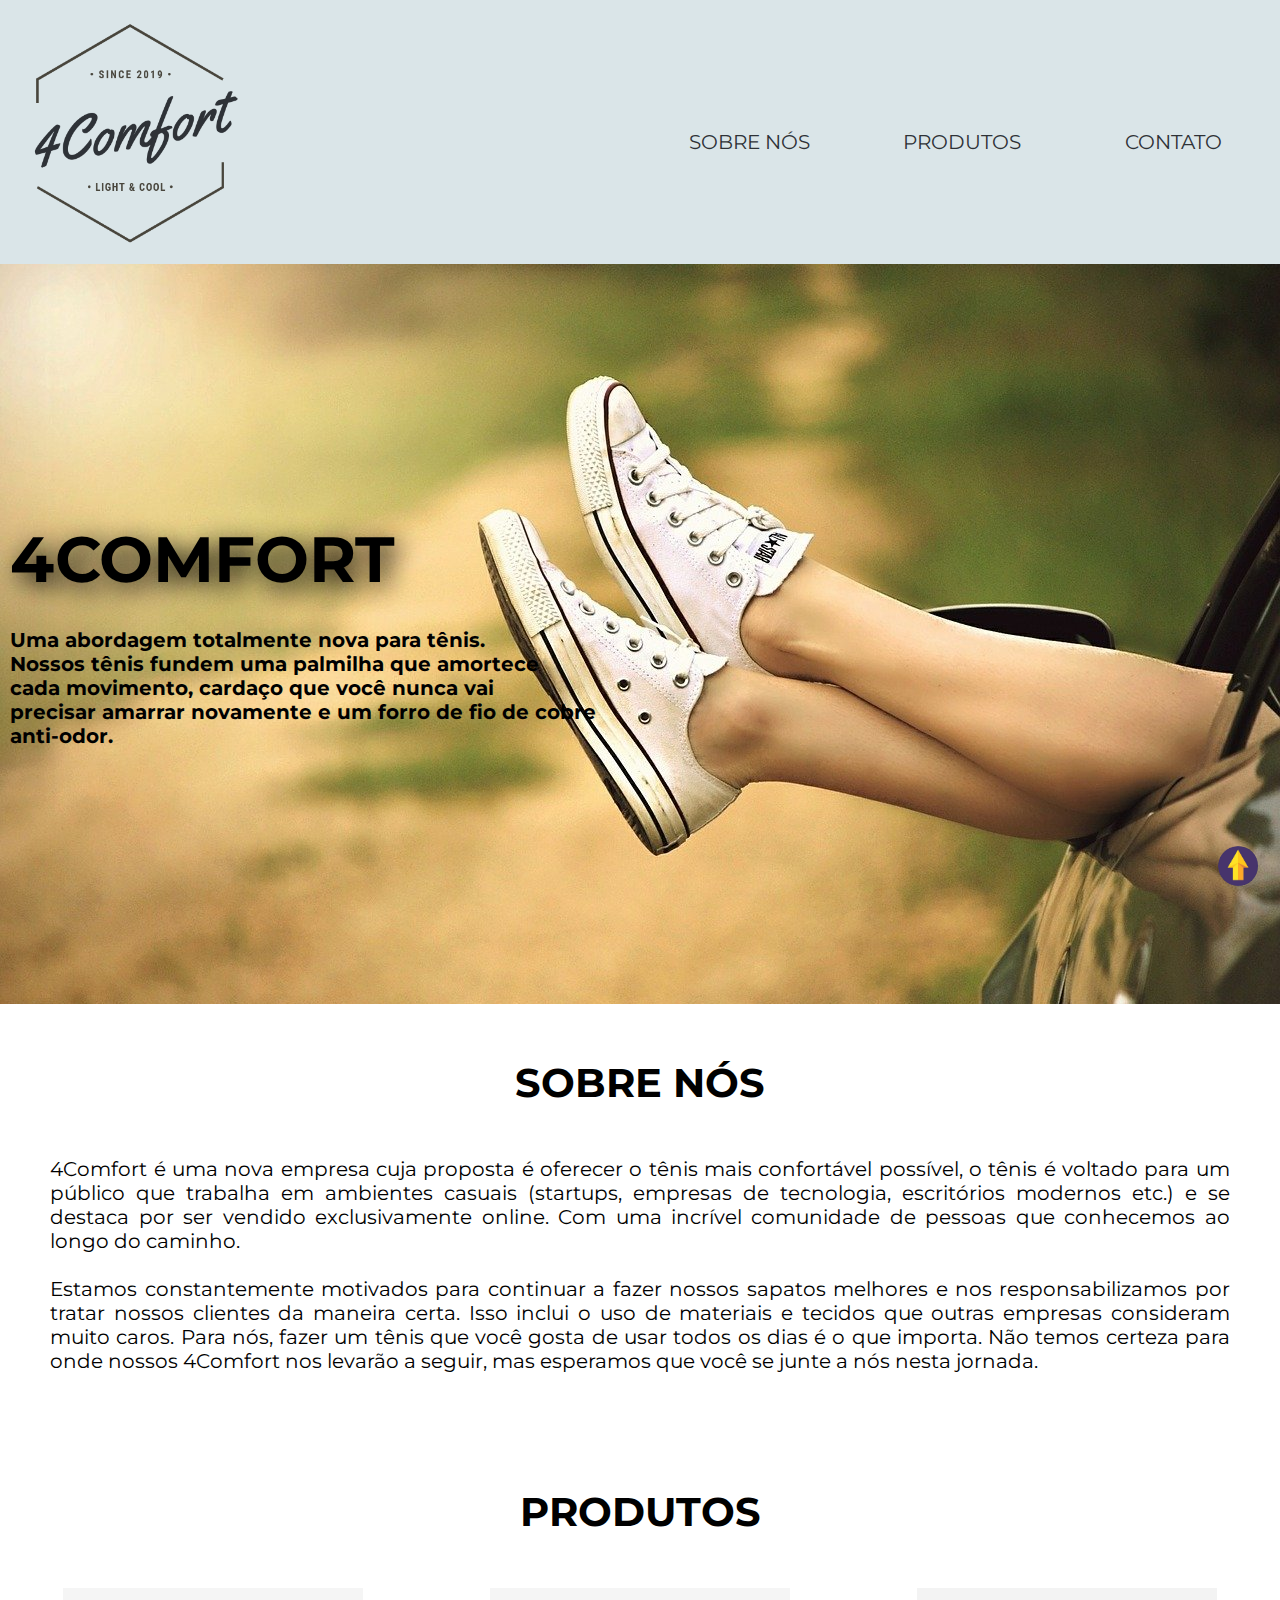
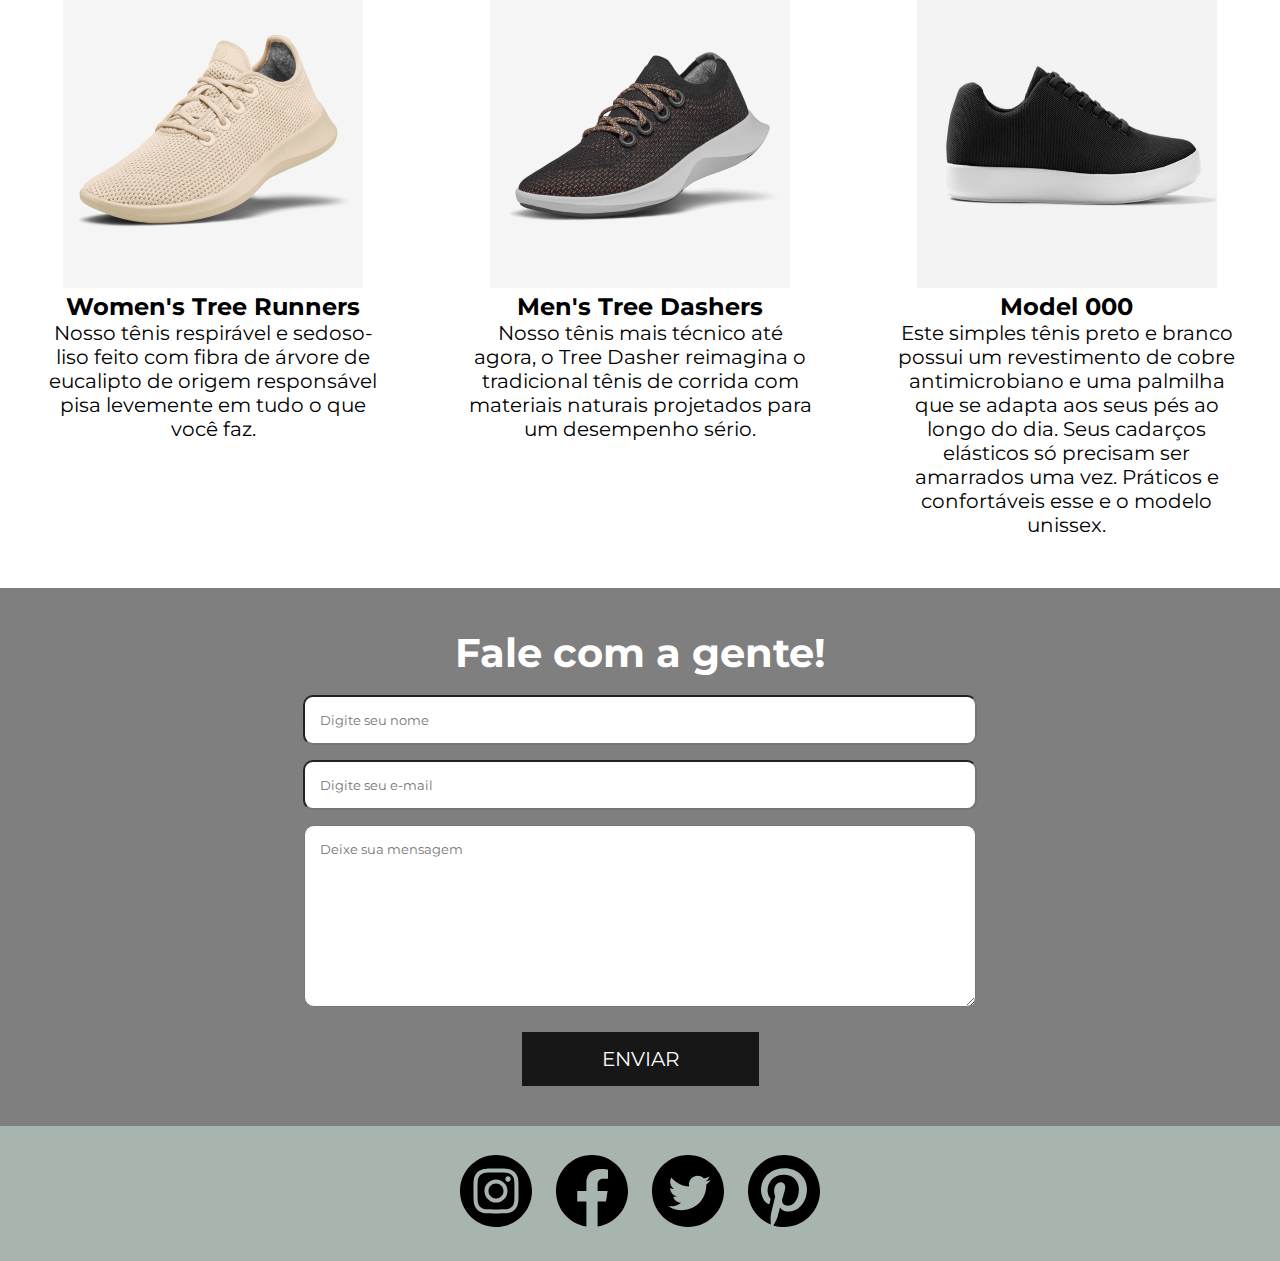
<file: index.html>
<!DOCTYPE html>
<html lang="pt-br">

<head>
    <meta charset="UTF-8">
    <meta name="viewport" content="width=device-width, initial-scale=1.0">
    <meta http-equiv="X-UA-Compatible" content="IE=edge">
    <meta name="viewport" content="width=device-width, initial-scale=1.0">
    <!-- Link CSS-->
    <link rel="stylesheet" href="style.css">
    <title>4Comfort</title>
</head>

<body>
    <a href="index.html" class="topo"></a>
    <header>
        <nav class="top-bar">
            <div id="Logo">
                <img src="/img/4comfort-logo.png" alt="Logotipo da 4Confort" width="250" height="250">
            </div>

            <div class="menu">
                <ul>
                    <li><a href="#about"> SOBRE NÓS </a></li>
                    <li><a href="#produtos"> PRODUTOS </a></li>
                    <li><a href="#contact"> CONTATO </a></li>
                </ul>
            </div>
        </nav>
    </header>

    <main>
        <div class="banner">
            <div class="banner-text">
                <div class="banner-text-items">
                    <h2>4Comfort</h2>
                    <p>Uma abordagem totalmente nova para tênis. <br>
                        Nossos tênis fundem uma palmilha que amortece <br> cada movimento,
                        cardaço que você nunca vai <br> precisar amarrar novamente e um forro
                        de fio de cobre <br> anti-odor.
                    </p>

                </div>
            </div>
        </div>

        <section>
            <h2 id="about">SOBRE NÓS</h2>
            <div class="about">
                <p>4Comfort é uma nova empresa cuja proposta é oferecer o tênis mais confortável possível,
                    o tênis é voltado para um público que trabalha em ambientes casuais (startups, empresas
                    de tecnologia, escritórios modernos etc.) e se destaca por ser vendido exclusivamente online.
                    Com uma incrível comunidade de pessoas que conhecemos ao longo do caminho.
                    <br>
                    <br>
                    Estamos constantemente motivados para continuar a fazer nossos sapatos melhores e nos
                    responsabilizamos por tratar nossos clientes da maneira certa. Isso inclui o uso de materiais
                    e tecidos que outras empresas consideram muito caros.
                    Para nós, fazer um tênis que você gosta de usar todos os dias é o que importa.
                    Não temos certeza para onde nossos 4Comfort nos levarão a seguir, mas esperamos que você
                    se junte a nós nesta jornada.
                </p>
            </div>

        </section>

        <section>
            <h2 id="produtos1">PRODUTOS</h2>
            <div class="main-content" id="produtos">
                <div class="main1">
                    <img src="/img/woman-shoes.jfif" alt="Logotipo da 4Confort" width="300" height="300">
                    <h2>Women's Tree Runners</h2>
                    <p>Nosso tênis respirável e sedoso-liso feito com fibra de árvore de eucalipto de origem responsável
                        pisa levemente em tudo o que você faz. </p>
                </div>
                <div class="main1">
                    <img src="/img/men-shoes.jfif" alt="Logotipo da 4Confort" width="300" height="300">
                    <h2>Men's Tree Dashers</h2>
                    <p>Nosso tênis mais técnico até agora, o Tree Dasher reimagina o tradicional tênis de corrida com
                        materiais naturais projetados para um desempenho sério. </p>
                </div>
                <div class="main1">
                    <img src="/img/unissex.png" alt="Logotipo da 4Confort" width="300" height="300">
                    <h2>Model 000</h2>
                    <p>Este simples tênis preto e branco possui um revestimento de cobre antimicrobiano e uma palmilha
                        que
                        se adapta aos seus pés ao longo do dia. Seus cadarços elásticos só precisam ser amarrados uma
                        vez.
                        Práticos e confortáveis esse e o modelo unissex.</p>
                </div>
            </div>
        </section>

        <div class="contact" id="contact">
            <div class="contact-text">
                <div class="contact-items">
                    <h2>Fale com a gente!</h2>
                    <input type="text" placeholder="Digite seu nome">
                    <input type="text" placeholder="Digite seu e-mail">
                    <textarea cols="20" rows="20" placeholder="Deixe sua mensagem"></textarea>
                    <a href="#">ENVIAR</a>
                </div>
            </div>

        </div>
    </main>

    <footer>
        <div id="social-media">
            <a href="https://www.instagram.com" target="_blank">
                <img src="/img/logo-social-media/instagram-logo.svg" alt="logotipo instagram">
            </a>

            <a href="https://www.facebook.com" target="_blank">
                <img src="/img/logo-social-media/facebook-logo.svg" alt="logotipo facebook">
            </a>

            <a href="https://www.twitter.com" target="_blank">
                <img src="/img/logo-social-media/twitter-logo.svg" alt="logotipo youtube">
            </a>

            <a href="https://www.pinterest.com" target="_blank">
                <img src="/img/logo-social-media/pinterest-logo.svg" alt="logotipo pinterest">
            </a>
        </div>

    </footer>
</body>

</html>
</file>
<file: style.css>
@import url("https://fonts.googleapis.com/css2?family=Montserrat&display=swap");

* {
  font-family: "Montserrat", sans-serif;
  margin: 0;
  padding: 0;
}
.banner {
  /* inserido imagem do banner na url */
  background: url("img/back3.jpg");
  width: 100%;
  min-height: auto;
  background-size: cover; /* Deixa a imagem centralizada e unica na vizualização */
}
/* inserido cor no header e usando flex */
nav {
  background-color: #dae5e8; /*usando a cor da logo*/
  display: flex;
  display: -webkit-box;
  display: -webkit-flex;
  display: -ms-flexbox;
  width: 100%;
  height: auto;
}
/* Direcioanndo a logo e distanciando o menu da logo */
#Logo {
  flex: 1;
  -webkit-box-flex: 1;
  -webkit-flex: 1;
  -ms-flex: 1;
  padding: 5px;
}
/* MENU - Direcionando o MENU*/
.menu {
  -webkit-flex: 3px;
  -ms-flex: 3px;
  -webkit-box-flex: 3px;
  flex: 3px;
}
.menu ul {
  display: flex;
  display: -webkit-box;
  display: -webkit-flex;
  display: -ms-flexbox;
  list-style: none;
  margin-top: 30px;
  -webkit-box-orient: horizontal;
  -webkit-box-direction: normal;
  -webkit-flex-flow: row wrap;
  flex-flow: row wrap;
}
/* estilizacao do menu. */
.menu ul li {
  -webkit-box-flex: 1;
  -webkit-flex: 1;
  -ms-flex: 1;
  flex: 1;
  text-align: center;
  padding-top: 100px;
}
/* Alterando a cor do MENU, tamanho e tirando a linha do link*/
.menu ul li a {
  color: #2e3237; /*usando a cor da logo*/
  font-size: 20px;
  text-decoration: none;
}
/* Alterando a cor do MENU quando coloca o ponteiro do mouse em cima*/
.menu a:hover {
  color: gray;
}
/* Banner - Dimencionando a imagem*/
.banner-text {
  display: -webkit-box;
  display: -webkit-flex;
  display: -ms-flexbox;
  display: flex;
  padding: 20% 0;
}
/* Banner - Estilizando o texto*/
.banner-text-items {
  color: black;
  margin-left: 10px;
  width: 50%;
  font-weight: bold;
}
.banner-text-items h2 {
  font-size: 4em;
  margin-bottom: 30px;
  text-transform: uppercase;
  text-shadow: 0.1em 0.1em 0.4em black; /* Sombra esfumaçada no texto */
}
/* tamanho dos textos do texto 4comfort */
.banner-text-items p {
  font-size: 20px;
}
/* estilizacao do sobre nos. */
.about {
  display: -webkit-box;
  display: -webkit-flex;
  display: -ms-flexbox;
  display: flex;
  -webkit-box-orient: horizontal;
  -webkit-box-direction: normal;
  -webkit-box-flex-flow: row wrap;
  -ms-flex-flow: row wrap;
  flex-flow: row wrap;
  text-align: right;
  padding: 2%;
}
/* estilizacao da palavra sobre nos . */
#about {
  font-size: 40px;
  display: -webkit-box;
  display: -webkit-flex;
  display: -ms-flexbox;
  display: flex;
  -webkit-box-align: center;
  -webkit-align-items: center;
  -ms-flex-align: center;
  align-items: center;
  -webkit-box-orient: vertical;
  -webkit-box-direction: normal;
  -webkit-flex-direction: column;
  -ms-flex-direction: column;
  flex-direction: column;
  margin-top: 6vh;
}
/* seta para ao inicio . */
.topo {
  border-radius: 65px;
  bottom: 14px;
  cursor: pointer;
  height: 40px;
  position: fixed;
  right: 22px;
  width: 40px;
  background: url("img/setas-para-cima.png");
  background-size: cover;
  z-index: 3;
}
/* estilizacao da nargem sobre nos . */
.about > p {
  padding: 2%;
  text-align: justify;
}
/* estilizacao do footer. */
footer {
  background-color: #a8b4ae;
  height: 15vh;
  display: flex;
  align-items: center;
  justify-content: center;
}
/* remocao do texto dos icones social media . */
#social-media > a {
  text-decoration: none;
}
/* insercao de imgs icones social media . */
#social-media > a > img {
  width: 8vh;
  margin: 10px;
}
/*estilizacao do main-content*/
.main-content {
  display: -webkit-box;
  display: -webkit-flex;
  display: -ms-flexbox;
  display: flex;
  -webkit-box-orient: horizontal;
  -webkit-box-direction: normal;
  -webkit-box-flex-flow: row wrap;
  -ms-flex-flow: row wrap;
  flex-flow: row wrap;
  padding: 1% 0;
}
/*estilizacao dos textos produtos*/
.main1 {
  -webkit-box-flex: 1;
  -webkit-flex: 1;
  -ms-flex: 1;
  flex: 1;
  padding: 3%;
  text-align: center;
}
/*tamanho dos textos produtos*/
p {
  font-size: 20px;
}
/*estilizacao da palavra produtos*/
#produtos1 {
  font-size: 40px;
  display: -webkit-box;
  display: -webkit-flex;
  display: -ms-flexbox;
  display: flex;
  -webkit-box-align: center;
  -webkit-align-items: center;
  -ms-flex-align: center;
  align-items: center;
  -webkit-box-orient: vertical;
  -webkit-box-direction: normal;
  -webkit-flex-direction: column;
  -ms-flex-direction: column;
  flex-direction: column;
  padding-top: 5%;
}
/* estilizacao dos campos de contato*/
.contact-items {
  display: -webkit-box;
  display: -webkit-flex;
  display: -ms-flexbox;
  display: flex;
  -webkit-box-align: center;
  -webkit-align-items: center;
  -ms-flex-align: center;
  align-items: center;
  -webkit-box-orient: vertical;
  -webkit-box-direction: normal;
  -webkit-flex-direction: column;
  -ms-flex-direction: column;
  flex-direction: column;
}
/* paremetrizacao dos campos de contato e botao enviar*/
.contact {
  padding: 40px 0;
  position: relative;
  z-index: 1;
}
/* seletor que leva a home apos clicar em enviar */
.contact::before {
  position: absolute;
  content: "";
  height: 100%;
  width: 100%;
  top: 0%;
  left: 0;
  background: rgba(0, 0, 0, 0.5);
  z-index: -1;
}
/* estilizacao do h2*/
.contact-items h2 {
  color: #fff;
  font-size: 40px;
  margin-bottom: 18px;
}
/* paremetrizacao dos campos input do contato*/
.contact-items input[type="text"] {
  border-radius: 10px;
  margin-bottom: 15px;
  padding: 15px;
  width: 50%;
}
/* paremetrizacao dos campos de txto no entre em contato*/
.contact-items textarea {
  border-radius: 10px;
  height: 150px;
  padding: 15px;
  width: 50%;
}
/* paremetrizacao do botao enviar*/
.contact-items a {
  background: #181717;
  color: #fff;
  display: block;
  font-size: 20px;
  margin-top: 25px;
  padding: 15px 80px;
  text-decoration: none;
  text-transform: uppercase;
}
/* responsividade para iphone 6/7/8*/
@media all and (max-width: 375px) {
  /* redimensionamento  do logotipo e menu*/
  .top-bar {
    -webkit-box-orient: vertical;
    -webkit-box-direction: normal;
    -webkit-flex-direction: column;
    -ms-flex-direction: column;
    flex-direction: column;
    text-align: center;
  }
  /* margem do logotipo */
  .logo {
    padding: 18px 0 0;
  }
   /* estilizacao do menu. */
  .menu ul {
    -webkit-box-orient: vertical;
    -webkit-box-direction: normal;
    -webkit-flex-direction: column;
    -ms-flex-direction: column;
    flex-direction: column;
    margin-top: 0;
  }
  .menu ul li {
    padding: 5px;
  }
  /* redimensionamento do texto completo 4Comfort */
  .banner-text-items {
    width: 100%;
  }
  /* redimensionamento das fontes */
  .banner-text-items h2 {
    
    font-size: 1.5em;
  }
  /* redimensionamento  dos produtos*/
  .main-content {
    -webkit-box-direction: vertical;
    -webkit-box-direction: normal;
    -webkit-flex-direction: column;
    -ms-flex-direction: column;
    flex-direction: column;
    display: -webkit-box;
    display: -webkit-flex;
    display: -ms-flexbox;
  }
}
</file>
